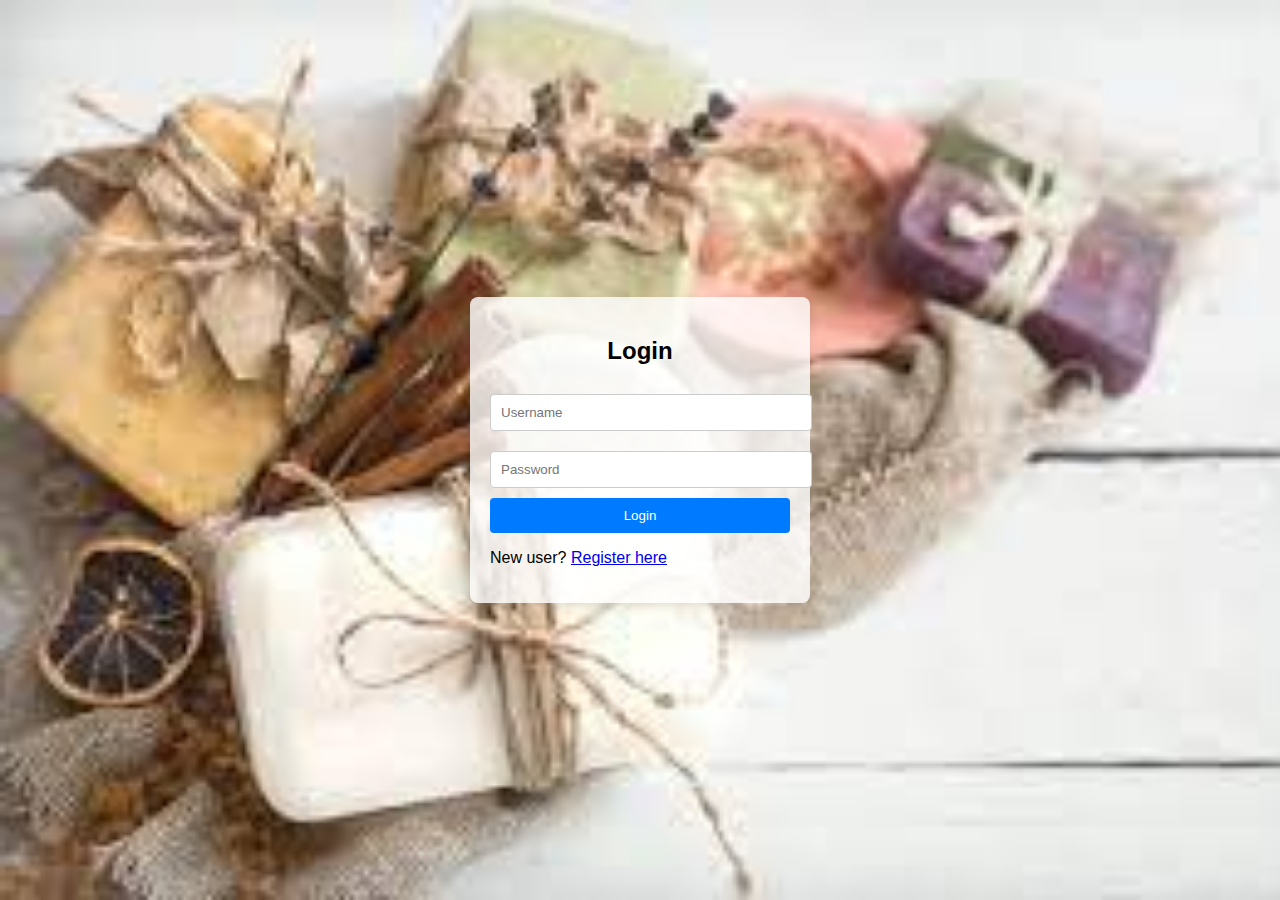
<file: index.html>
<!DOCTYPE html>
<html lang="en">
<head>
    <meta charset="UTF-8">
    <meta name="viewport" content="width=device-width, initial-scale=1.0">
    <title>eCommerce - Login</title>
    <link rel="stylesheet" href="index.css">
</head>
<body>
    <div class="login-container">
        <h2>Login</h2>
        <form action="javascript:void(0);" method="post" id="loginForm">
            <input type="text" id="username" name="username" placeholder="Username" required>
            <input type="password" id="password" name="password" placeholder="Password" required>
            <button type="submit">Login</button>
        </form>
        <p>New user? <a href="register.html">Register here</a></p>
    </div>

    <script>
        document.getElementById('loginForm').onsubmit = function(e) {
            e.preventDefault(); // Prevent normal form submission

            const username = document.getElementById('username').value;
            const password = document.getElementById('password').value;

            // Predefined usernames and passwords
            const validCredentials = {
                "priya": "priya@123",
                "loki": "loki@123",
                "tamil": "tamil@123"
            };

            // Check if the username exists and if the password is correct
            if (validCredentials[username] && validCredentials[username] === password) {
                // Redirect to user dashboard if the login is successful
                // Store username in local storage for access in dashboard
                localStorage.setItem('username', username);
                window.location.href = 'user_dashboard.html'; // Redirect to user dashboard
            } else {
                alert("Invalid username or password. Please register if you don't have an account.");
            }
        };
    </script>
</body>
</html>
</file>
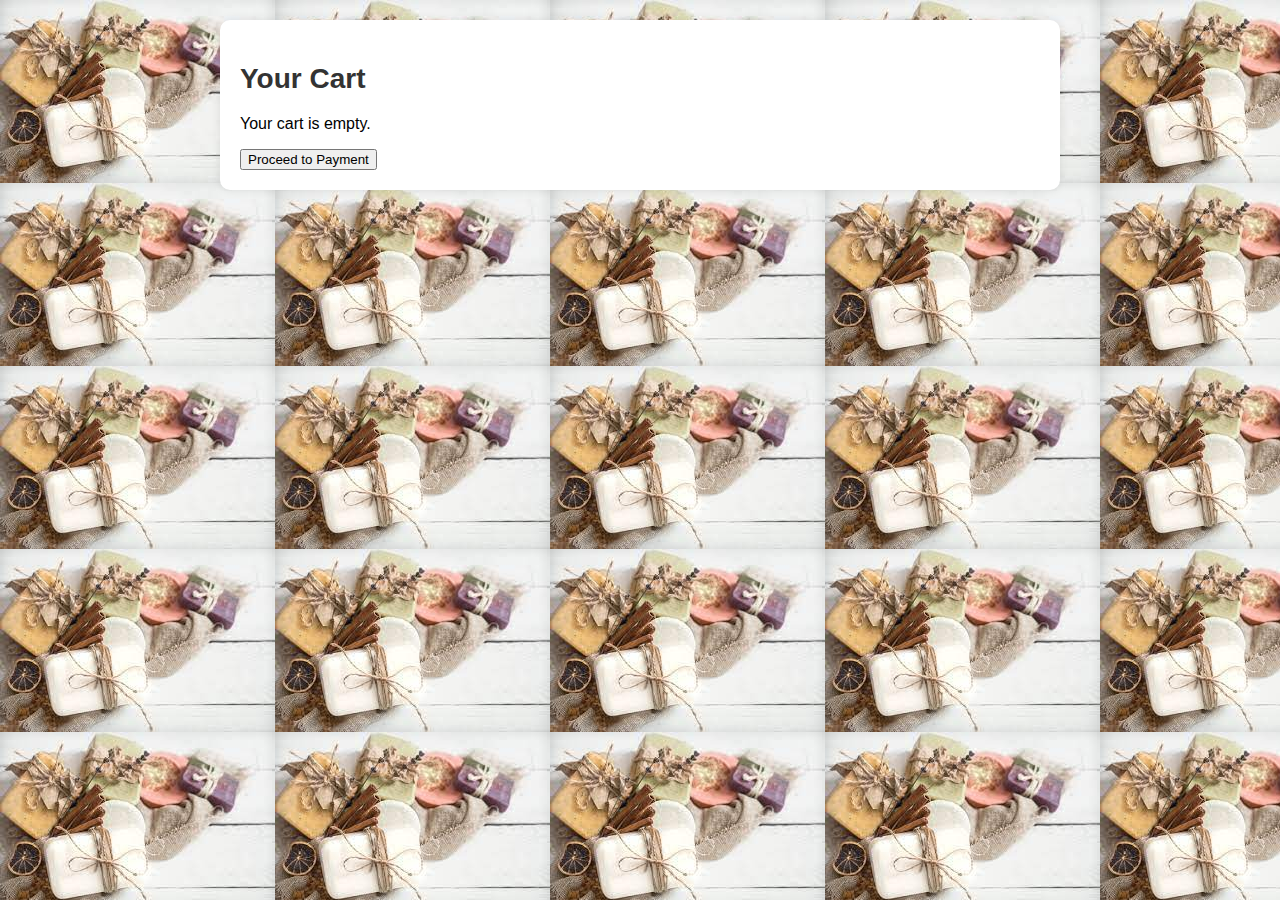
<file: cart.html>
<!DOCTYPE html>
<html lang="en">
<head>
    <meta charset="UTF-8">
    <meta name="viewport" content="width=device-width, initial-scale=1.0">
    <title>eCommerce - Cart</title>
    <link rel="stylesheet" href="cart.css">
</head>
<body>
    <div class="cart-container">
        <h2>Your Cart</h2>
        <div id="cart-items-container">
            <!-- Cart items will be dynamically added here -->
        </div>
        <button onclick="proceedToPayment()">Proceed to Payment</button>
    </div>

    <script>
        function displayCartItems() {
            const cartItems = JSON.parse(localStorage.getItem("cart")) || [];
            const container = document.getElementById("cart-items-container");
            container.innerHTML = ""; // Clear previous items

            if (cartItems.length === 0) {
                container.innerHTML = "<p>Your cart is empty.</p>";
            } else {
                cartItems.forEach((item, index) => {
                    const itemDiv = document.createElement("div");
                    itemDiv.className = "cart-item";
                    itemDiv.innerHTML = `
                        <h4>${item.name}</h4>
                        <p>Price: ₹${item.price}</p>
                        <button onclick="removeFromCart(${index})">Remove</button>
                    `;
                    container.appendChild(itemDiv);
                });
            }
        }

        function removeFromCart(index) {
            const cartItems = JSON.parse(localStorage.getItem("cart")) || [];
            cartItems.splice(index, 1); // Remove item at the specified index
            localStorage.setItem("cart", JSON.stringify(cartItems)); // Update local storage
            displayCartItems(); // Refresh the cart display
        }

        function proceedToPayment() {
            alert("Proceeding to payment...");
            // Redirect to payment page
            window.location.href = "payment.html"; // Create this payment page separately
        }

        // Display cart items when the page loads
        window.onload = displayCartItems;
    </script>
</body>
</html>
</file>
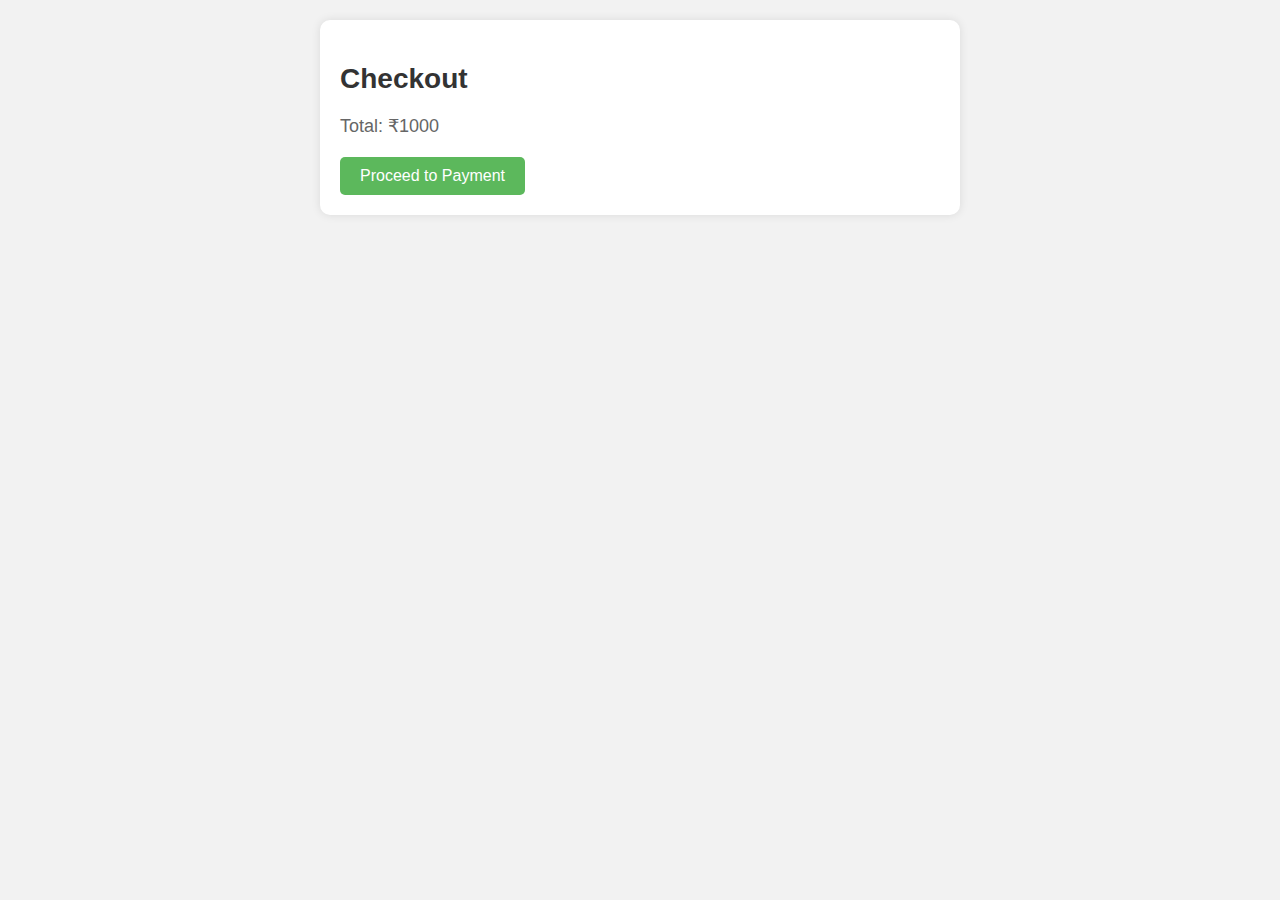
<file: checkout.html>
<!DOCTYPE html>
<html lang="en">
<head>
    <meta charset="UTF-8">
    <meta name="viewport" content="width=device-width, initial-scale=1.0">
    <title>eCommerce - Checkout</title>
    <link rel="stylesheet" href="checkout.css">
</head>
<body>
    <div class="checkout-container">
        <h2>Checkout</h2>
        <p>Total: ₹1000</p>
        <button>Proceed to Payment</button>
    </div>
</body>
</html>
</file>
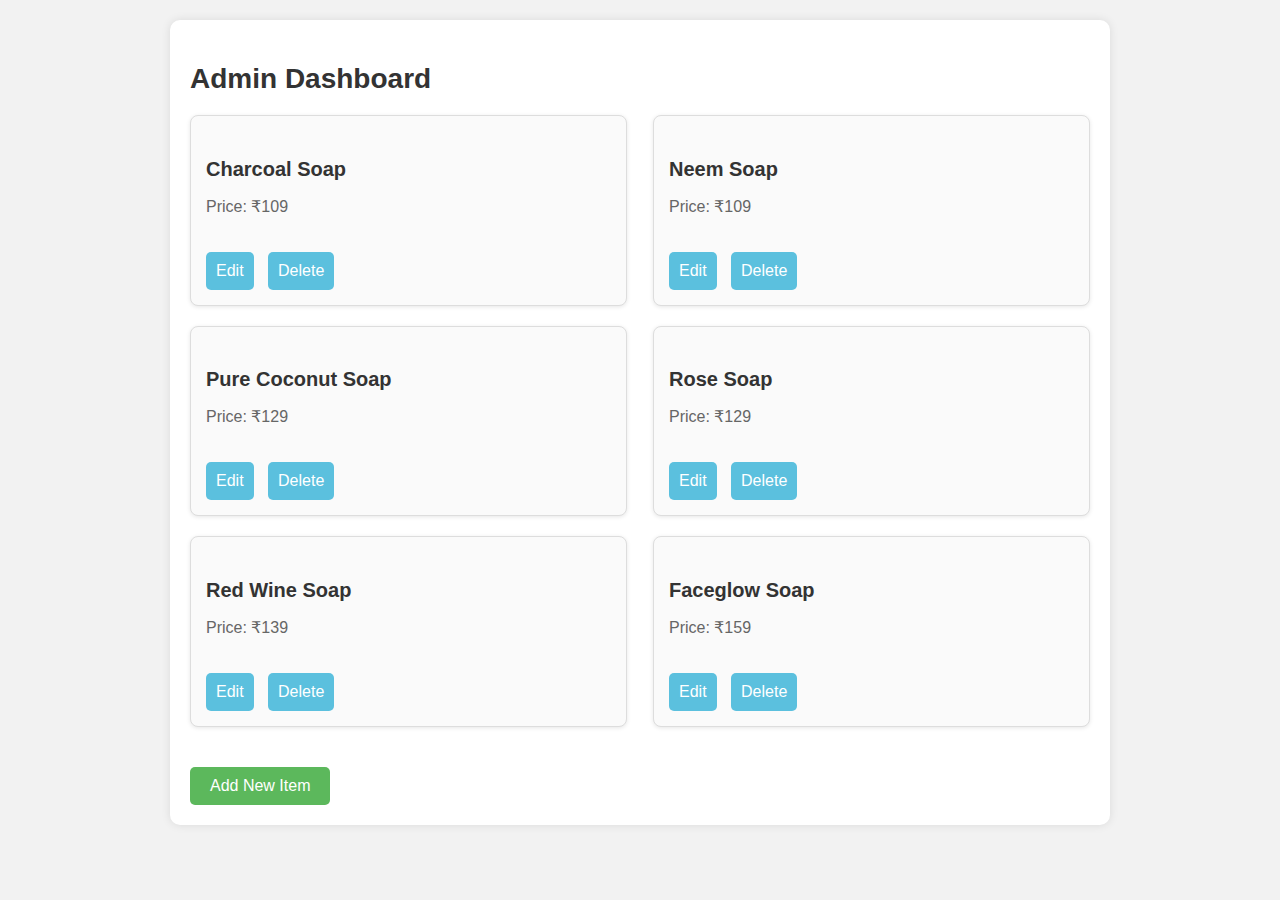
<file: dashboard.html>
<!DOCTYPE html>
<html lang="en">
<head>
    <meta charset="UTF-8">
    <meta name="viewport" content="width=device-width, initial-scale=1.0">
    <title>eCommerce - Admin Dashboard</title>
    <link rel="stylesheet" href="dashboard.css">
</head>
<body>
    <div class="dashboard-container">
        <h2>Admin Dashboard</h2>
        <div class="items-container">
            <div class="item">
                <h4>Charcoal Soap</h4>
                <p>Price: ₹109</p>
                <button>Edit</button>
                <button>Delete</button>
            </div>
            <div class="item">
                <h4>Neem Soap</h4>
                <p>Price: ₹109</p>
                <button>Edit</button>
                <button>Delete</button>
            </div>
            <div class="item">
                <h4>Pure Coconut Soap</h4>
                <p>Price: ₹129</p>
                <button>Edit</button>
                <button>Delete</button>
            </div>
            <div class="item">
                <h4>Rose Soap</h4>
                <p>Price: ₹129</p>
                <button>Edit</button>
                <button>Delete</button>
            </div>
            <div class="item">
                <h4>Red Wine Soap</h4>
                <p>Price: ₹139</p>
                <button>Edit</button>
                <button>Delete</button>
            </div>
            <div class="item">
                <h4>Faceglow Soap</h4>
                <p>Price: ₹159</p>
                <button>Edit</button>
                <button>Delete</button>
            </div>
        </div>
        <button>Add New Item</button>
    </div>
</body>
</html>
</file>
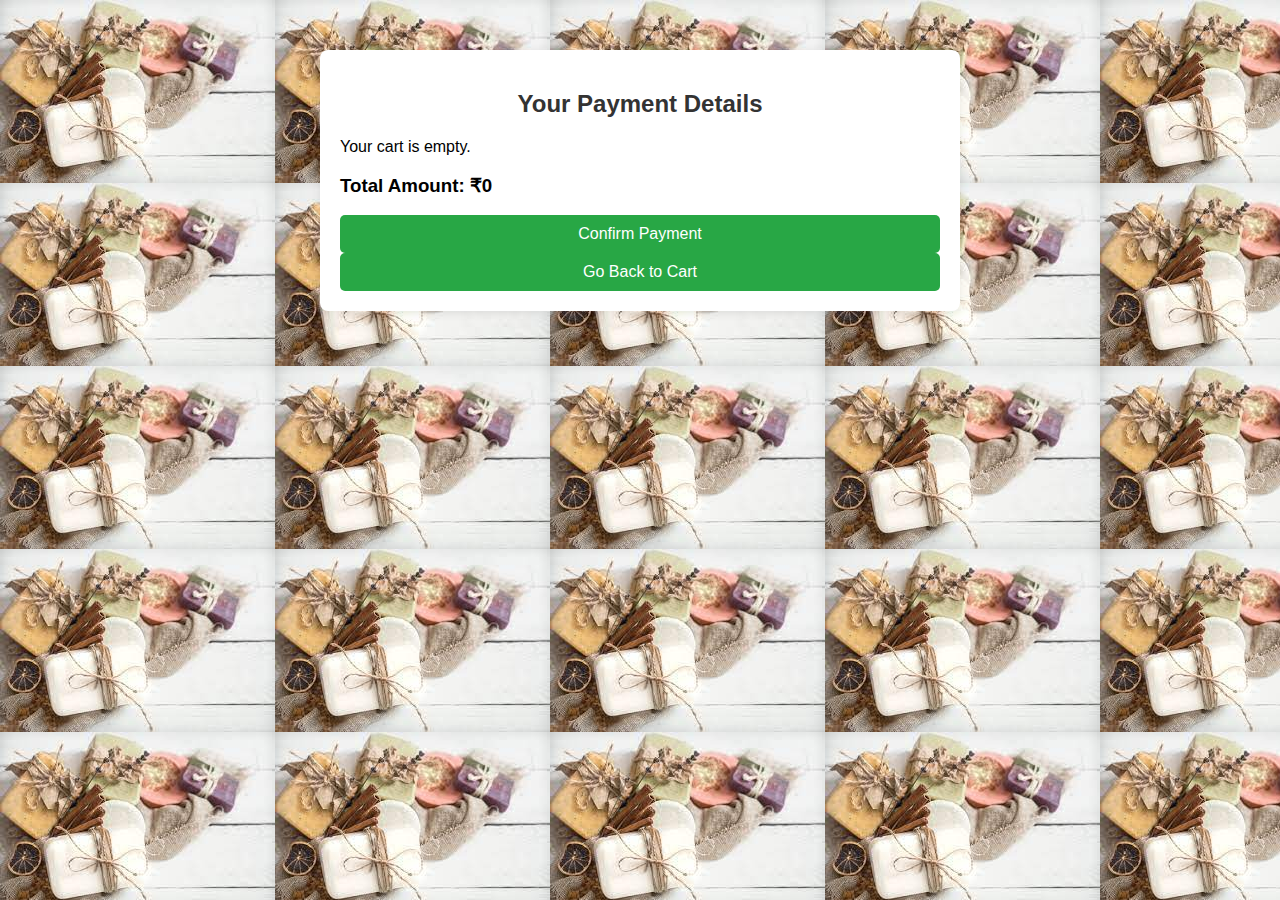
<file: payment.html>
<!DOCTYPE html>
<html lang="en">
<head>
    <meta charset="UTF-8">
    <meta name="viewport" content="width=device-width, initial-scale=1.0">
    <title>eCommerce - Payment</title>
    <link rel="stylesheet" href="payment.css">
</head>
<body>
    <div class="payment-container">
        <h2>Your Payment Details</h2>
        <div id="cart-items-container">
            <!-- Cart items will be dynamically added here -->
        </div>
        <div id="total-container">
            <h3>Total Amount: ₹<span id="total-amount">0</span></h3>
        </div>
        <button onclick="confirmPayment()">Confirm Payment</button>
        <button onclick="window.location.href='cart.html'">Go Back to Cart</button>
    </div>

    <script>
        function displayCartItems() {
            const cartItems = JSON.parse(localStorage.getItem("cart")) || [];
            const container = document.getElementById("cart-items-container");
            const totalAmount = document.getElementById("total-amount");
            container.innerHTML = ""; // Clear previous items
            let total = 0; // Initialize total amount

            if (cartItems.length === 0) {
                container.innerHTML = "<p>Your cart is empty.</p>";
            } else {
                cartItems.forEach((item, index) => {
                    const itemDiv = document.createElement("div");
                    itemDiv.className = "cart-item";
                    itemDiv.innerHTML = `
                        <h4>${item.name}</h4>
                        <p>Price: ₹${item.price}</p>
                        <button onclick="removeFromCart(${index})">Remove</button>
                    `;
                    container.appendChild(itemDiv);
                    total += item.price; // Add item price to total
                });
            }

            totalAmount.innerText = total; // Update total amount displayed
        }

        function removeFromCart(index) {
            const cartItems = JSON.parse(localStorage.getItem("cart")) || [];
            cartItems.splice(index, 1); // Remove item at the specified index
            localStorage.setItem("cart", JSON.stringify(cartItems)); // Update local storage
            displayCartItems(); // Refresh the cart display
        }

        function confirmPayment() {
            alert("Payment has been confirmed! Thank you for your purchase.");
            localStorage.removeItem("cart"); // Clear the cart after payment
            window.location.href = "thank_you.html"; // Redirect to a thank you page or homepage
        }

        // Display cart items when the page loads
        window.onload = displayCartItems;
    </script>
</body>
</html>
</file>
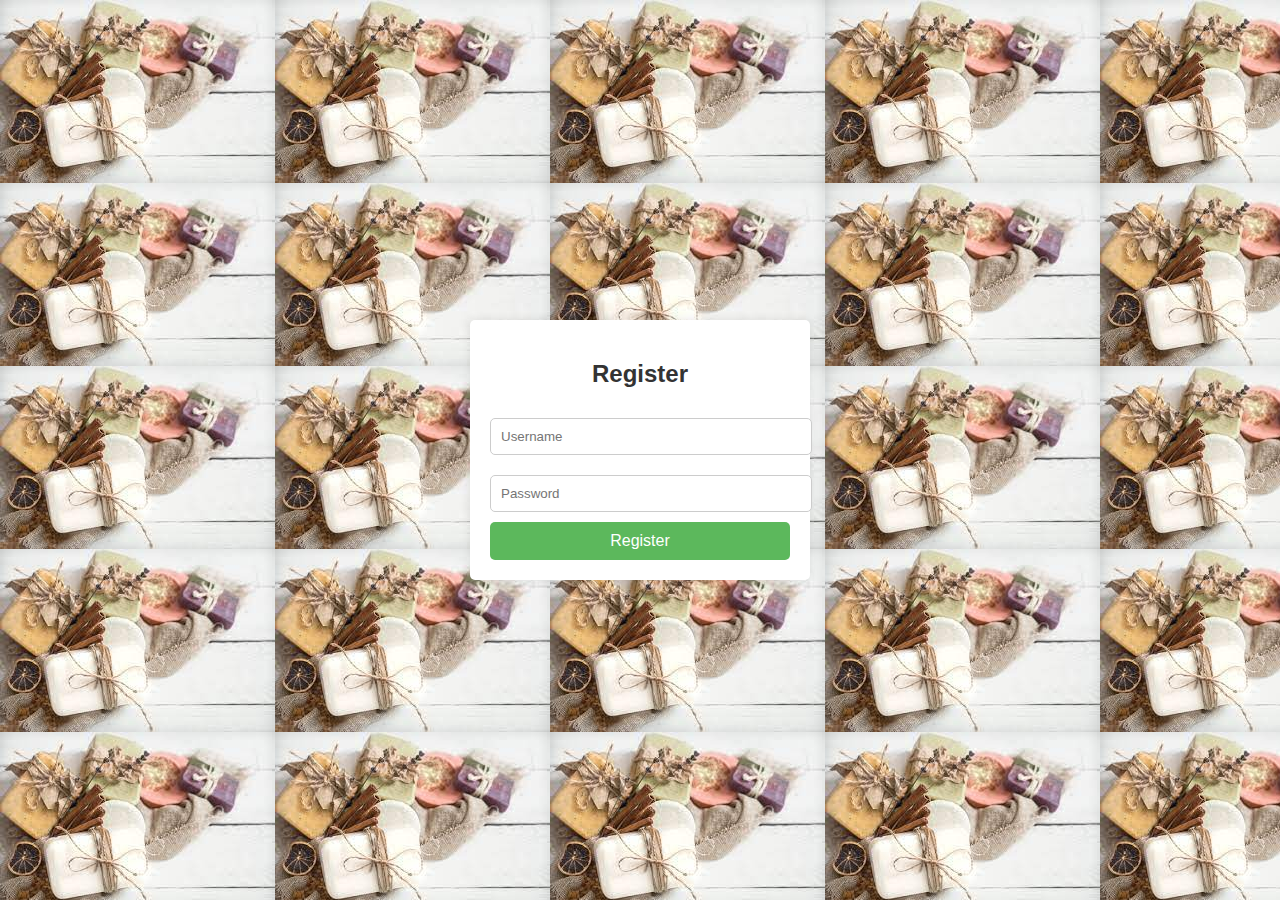
<file: register.html>
<!DOCTYPE html>
<html lang="en">
<head>
    <meta charset="UTF-8">
    <meta name="viewport" content="width=device-width, initial-scale=1.0">
    <title>eCommerce - Register</title>
    <link rel="stylesheet" href="register.css">
</head>
<body>
    <div class="register-container">
        <h2>Register</h2>
        <form action="index.html" method="post" id="registerForm">
            <input type="text" id="reg-username" name="username" placeholder="Username" required>
            <input type="password" id="reg-password" name="password" placeholder="Password" required>
            <button type="submit">Register</button>
        </form>
    </div>

    <script>
        document.getElementById('registerForm').onsubmit = function(e) {
            e.preventDefault();
            alert("Registration successful! Please login.");
            window.location.href = 'index.html';  // Redirect to login after registration
        };
    </script>
</body>
</html>
</file>
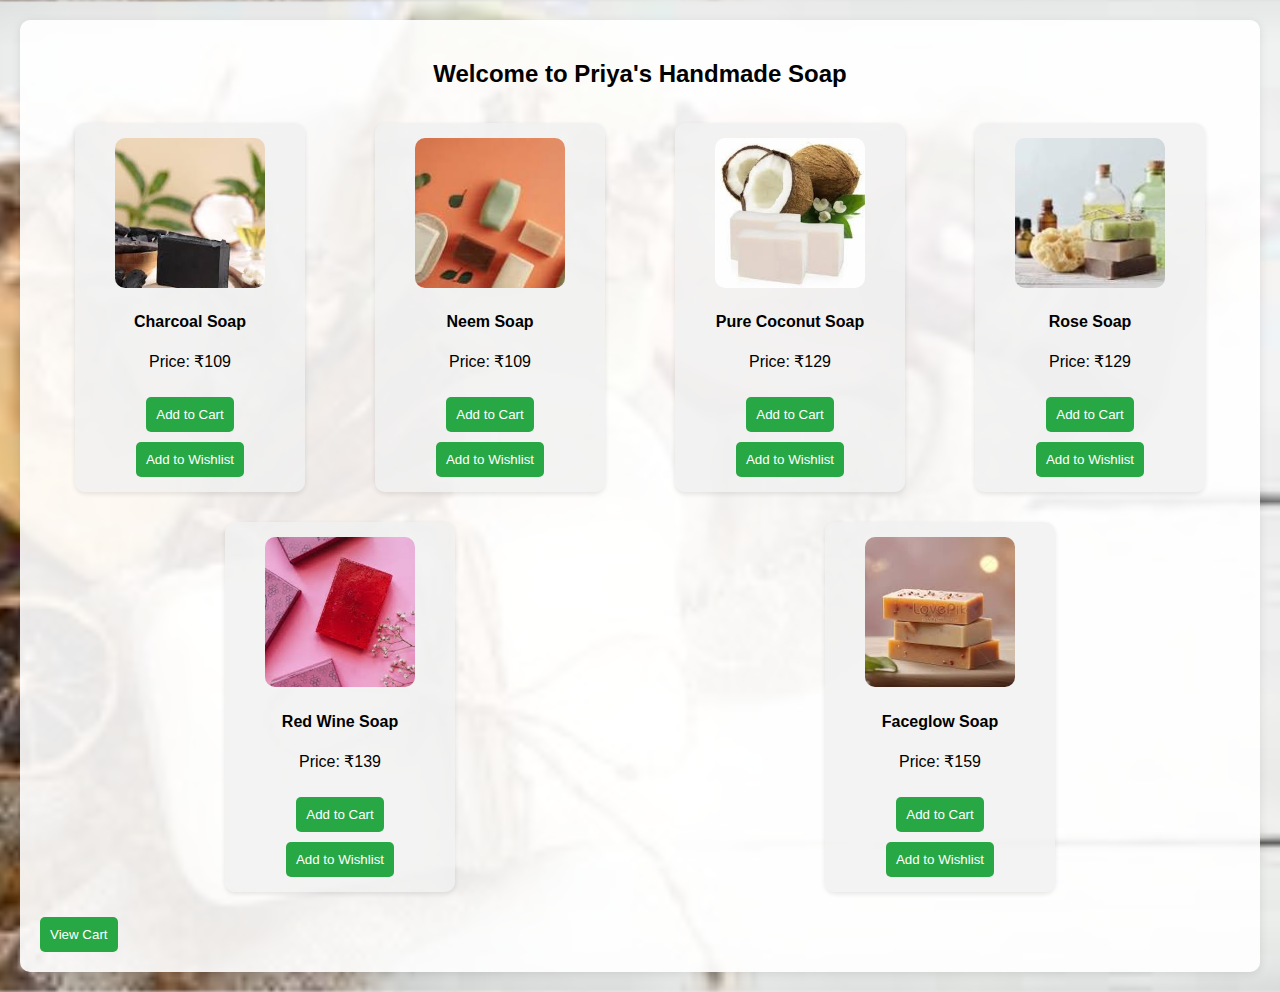
<file: user_dashboard.html>
<!DOCTYPE html>
<html lang="en">
<head>
    <meta charset="UTF-8">
    <meta name="viewport" content="width=device-width, initial-scale=1.0">
    <title>eCommerce - User Dashboard</title>
    <link rel="stylesheet" href="user_dashboard.css">
</head>
<body>
    <div class="user-dashboard-container">
        <h2>Welcome to Priya's Handmade Soap</h2>
        <div class="items-container">
            <div class="item">
                <img src="charcoal.jpg" alt="Charcoal Soap" class="item-image">
                <h4>Charcoal Soap</h4>
                <p>Price: ₹109</p>
                <button onclick="addToCart('Charcoal Soap', 109)">Add to Cart</button>
                <button onclick="addToWishlist('Charcoal Soap')">Add to Wishlist</button>
            </div>
            <div class="item">
                <img src="neem.jpg" alt="Neem Soap" class="item-image">
                <h4>Neem Soap</h4>
                <p>Price: ₹109</p>
                <button onclick="addToCart('Neem Soap', 109)">Add to Cart</button>
                <button onclick="addToWishlist('Neem Soap')">Add to Wishlist</button>
            </div>
            <div class="item">
                <img src="coconut.jpg" alt="Pure Coconut Soap" class="item-image">
                <h4>Pure Coconut Soap</h4>
                <p>Price: ₹129</p>
                <button onclick="addToCart('Pure Coconut Soap', 129)">Add to Cart</button>
                <button onclick="addToWishlist('Pure Coconut Soap')">Add to Wishlist</button>
            </div>
            <div class="item">
                <img src="soap.jpg" alt="Rose Soap" class="item-image">
                <h4>Rose Soap</h4>
                <p>Price: ₹129</p>
                <button onclick="addToCart('Rose Soap', 129)">Add to Cart</button>
                <button onclick="addToWishlist('Rose Soap')">Add to Wishlist</button>
            </div>
            <div class="item">
                <img src="redwine.jpg" alt="Red Wine Soap" class="item-image">
                <h4>Red Wine Soap</h4>
                <p>Price: ₹139</p>
                <button onclick="addToCart('Red Wine Soap', 139)">Add to Cart</button>
                <button onclick="addToWishlist('Red Wine Soap')">Add to Wishlist</button>
            </div>
            <div class="item">
                <img src="soap2.jpg" alt="Faceglow Soap" class="item-image">
                <h4>Faceglow Soap</h4>
                <p>Price: ₹159</p>
                <button onclick="addToCart('Faceglow Soap', 159)">Add to Cart</button>
                <button onclick="addToWishlist('Faceglow Soap')">Add to Wishlist</button>
            </div>
        </div>
        <button onclick="proceedToCart()">View Cart</button>
    </div>

    <script>
        function addToCart(item, price) {
            const cartItems = JSON.parse(localStorage.getItem("cart")) || [];
            const existingItem = cartItems.find(cartItem => cartItem.name === item);
            if (existingItem) {
                alert(item + " is already in the cart.");
            } else {
                cartItems.push({ name: item, price: price });
                localStorage.setItem("cart", JSON.stringify(cartItems)); // Store cart in local storage
                alert(item + " added to cart!");
            }
        }

        function proceedToCart() {
            window.location.href = 'cart.html'; // Redirect to cart page
        }

        function addToWishlist(item) {
            alert(item + " added to wishlist!");
            // Implement wishlist functionality if needed
        }
    </script>
</body>
</html>
</file>
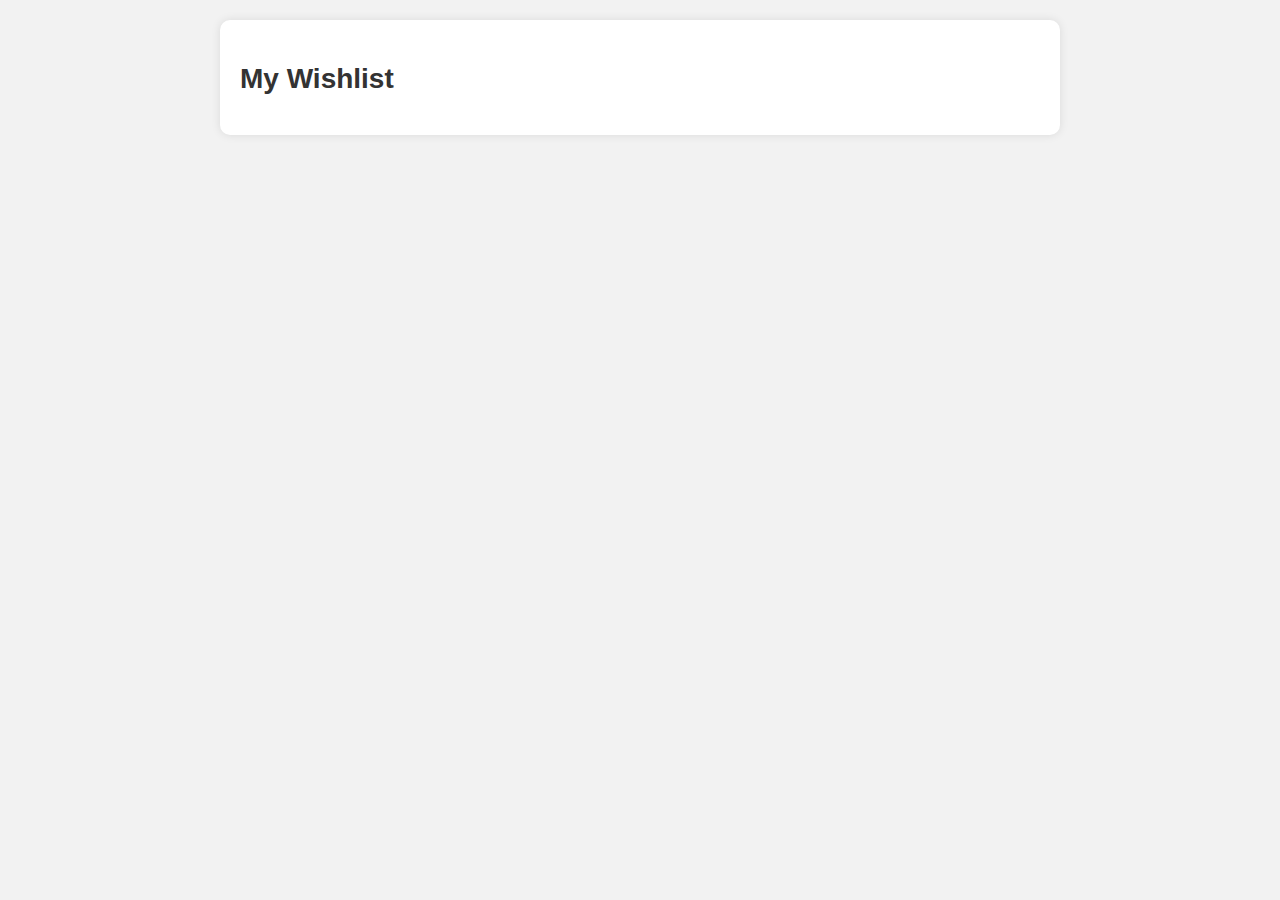
<file: wishlist.html>
<!DOCTYPE html>
<html lang="en">
<head>
    <meta charset="UTF-8">
    <meta name="viewport" content="width=device-width, initial-scale=1.0">
    <title>eCommerce - Wishlist</title>
    <link rel="stylesheet" href="wishlist.css">
</head>
<body>
    <div class="wishlist-container">
        <h2>My Wishlist</h2>
        <!-- Add wishlist items here -->
    </div>
</body>
</html>
</file>
<file: index.css>
body {
    background-image: url('bg1.jpg'); /* Add your background image */
    background-size: cover;
    display: flex;
    justify-content: center;
    align-items: center;
    height: 100vh;
    margin: 0;
    font-family: Arial, sans-serif;
}

.login-container {
    background-color: rgba(255, 255, 255, 0.8);
    padding: 20px;
    border-radius: 8px;
    box-shadow: 0 4px 10px rgba(0, 0, 0, 0.1);
    width: 300px;
}

h2 {
    text-align: center;
}

input {
    width: 100%;
    padding: 10px;
    margin: 10px 0;
    border: 1px solid #ccc;
    border-radius: 4px;
}

button {
    width: 100%;
    padding: 10px;
    background-color: #007BFF;
    color: white;
    border: none;
    border-radius: 4px;
    cursor: pointer;
}

button:hover {
    background-color: #0056b3;
}
</file>
<file: cart.css>
body {
  background-image: url('bg1.jpg'); /* Add your background image */
    font-family: Arial, sans-serif;
    background-color: #f2f2f2;
    margin: 0;
    padding: 20px;
}

.cart-container {
    max-width: 800px;
    margin: 0 auto;
    background-color: white;
    padding: 20px;
    border-radius: 10px;
    box-shadow: 0 0 10px rgba(0, 0, 0, 0.1);
}

.cart-container h2 {
    font-size: 28px;
    margin-bottom: 20px;
    color: #333;
}

.cart-item {

    background-color: #fafafa;
    padding: 15px;
    margin-bottom: 20px;
    border: 1px solid #ddd;
    border-radius: 8px;
    box-shadow: 0 1px 4px rgba(0, 0, 0, 0.1);
}

.cart-item h4 {
    font-size: 20px;
    color: #333;
    margin-bottom: 10px;
}

.cart-item p {
    font-size: 16px;
    color: #666;
    margin-bottom: 10px;
}

.cart-item button {
    padding: 10px;
    background-color: #d9534f;
    color: white;
    border: none;
    border-radius: 5px;
    cursor: pointer;
}

.cart-item button:hover {
    background-color: #c9302c;
}
</file>
<file: checkout.css>
body {
    font-family: Arial, sans-serif;
    background-color: #f2f2f2;
    margin: 0;
    padding: 20px;
}

.checkout-container {
    max-width: 600px;
    margin: 0 auto;
    background-color: white;
    padding: 20px;
    border-radius: 10px;
    box-shadow: 0 0 10px rgba(0, 0, 0, 0.1);
}

.checkout-container h2 {
    font-size: 28px;
    margin-bottom: 20px;
    color: #333;
}

.checkout-container p {
    font-size: 18px;
    color: #666;
    margin-bottom: 20px;
}

.checkout-container button {
    padding: 10px 20px;
    background-color: #5cb85c;
    color: white;
    border: none;
    cursor: pointer;
    border-radius: 5px;
    font-size: 16px;
}

.checkout-container button:hover {
    background-color: #4cae4c;
}
</file>
<file: dashboard.css>
body {
    font-family: Arial, sans-serif;
    background-color: #f2f2f2;
    margin: 0;
    padding: 20px;
}

.dashboard-container {
    max-width: 900px;
    margin: 0 auto;
    background-color: #fff;
    padding: 20px;
    border-radius: 10px;
    box-shadow: 0 0 10px rgba(0, 0, 0, 0.1);
}

.dashboard-container h2 {
    font-size: 28px;
    margin-bottom: 20px;
    color: #333;
}

.items-container {
    display: flex;
    flex-wrap: wrap;
    justify-content: space-between;
}

.item {
    background-color: #fafafa;
    padding: 15px;
    margin-bottom: 20px;
    border: 1px solid #ddd;
    border-radius: 8px;
    width: 45%;
    box-shadow: 0 1px 4px rgba(0, 0, 0, 0.1);
}

.item h4 {
    font-size: 20px;
    color: #333;
    margin-bottom: 10px;
}

.item p {
    font-size: 16px;
    color: #666;
}

.item button {
    padding: 10px;
    margin-right: 10px;
    background-color: #5bc0de;
    color: white;
    border: none;
    border-radius: 5px;
    cursor: pointer;
}

.item button:hover {
    background-color: #31b0d5;
}

button {
    padding: 10px 20px;
    background-color: #5cb85c;
    color: white;
    border: none;
    cursor: pointer;
    border-radius: 5px;
    font-size: 16px;
    margin-top: 20px;
}

button:hover {
    background-color: #4cae4c;
}
</file>
<file: payment.css>
body {
  background-image: url('bg1.jpg'); /* Add your background image */
    font-family: Arial, sans-serif;
    margin: 0;
    padding: 0;
    background-color: #f4f4f4;
}

.payment-container {
    max-width: 600px;
    margin: 50px auto;
    padding: 20px;
    background-color: white;
    border-radius: 8px;
    box-shadow: 0 2px 10px rgba(0, 0, 0, 0.1);
}

h2 {
    text-align: center;
    color: #333;
}

.form-group {
    margin-bottom: 15px;
}

label {
    display: block;
    margin-bottom: 5px;
    font-weight: bold;
    color: #555;
}

input[type="text"], select {
    width: 100%;
    padding: 10px;
    border: 1px solid #ccc;
    border-radius: 5px;
    font-size: 16px;
}

input[type="text"][readonly] {
    background-color: #e9ecef;
}

button {
    display: block;
    width: 100%;
    padding: 10px;
    background-color: #28a745;
    color: white;
    border: none;
    border-radius: 5px;
    cursor: pointer;
    transition: background-color 0.3s;
    font-size: 16px;
}

button:hover {
    background-color: #218838;
}

button:active {
    background-color: #1e7e34;
}
</file>
<file: register.css>
body {
 background-image: url('bg1.jpg'); /* Add your background image */

    font-family: Arial, sans-serif;
    background-color: #f2f2f2;
    display: flex;
    justify-content: center;
    align-items: center;
    height: 100vh;
    margin: 0;
}

.register-container {
    background-color: white;
    padding: 20px;
    border-radius: 5px;
    box-shadow: 0 0 10px rgba(0, 0, 0, 0.1);
    text-align: center;
    width: 300px;
}

.register-container h2 {
    margin-bottom: 20px;
    font-size: 24px;
    color: #333;
}

.register-container input {
    width: 100%;
    padding: 10px;
    margin: 10px 0;
    border: 1px solid #ccc;
    border-radius: 5px;
}

.register-container button {
    padding: 10px 15px;
    background-color: #5cb85c;
    color: white;
    border: none;
    cursor: pointer;
    width: 100%;
    border-radius: 5px;
    font-size: 16px;
}

.register-container button:hover {
    background-color: #4cae4c;
}
</file>
<file: user_dashboard.css>
body {
    font-family: Arial, sans-serif;
    background-image: url('bg1.jpg'); /* Background image for the entire page */
    background-size: cover;
    background-position: center;
    margin: 0;
    padding: 20px;
}

.user-dashboard-container {
    background-color: rgba(255, 255, 255, 0.9); /* Slightly transparent background for the container */
    border-radius: 10px;
    padding: 20px;
    box-shadow: 0 2px 10px rgba(0, 0, 0, 0.1);
    max-width: 1200px;
    margin: auto;
}

h2 {
    text-align: center;
}

.items-container {
    display: flex;
    flex-wrap: wrap;
    justify-content: space-around;
}

.item {
    background-color: rgba(240, 240, 240, 0.8);
    margin: 15px;
    padding: 15px;
    border-radius: 10px;
    text-align: center;
    width: 200px; /* Fixed width for each item */
    box-shadow: 0 2px 5px rgba(0, 0, 0, 0.1);
}

.item-image {
    width: 150px; /* Fixed width for the image */
    height: 150px; /* Fixed height for the image */
    object-fit: cover; /* Ensures the image covers the area while maintaining aspect ratio */
    border-radius: 10px;
}

button {
    margin-top: 10px;
    padding: 10px;
    border: none;
    background-color: #28a745;
    color: white;
    border-radius: 5px;
    cursor: pointer;
}

button:hover {
    background-color: #218838;
}
</file>
<file: wishlist.css>
body {
    font-family: Arial, sans-serif;
    background-color: #f2f2f2;
    margin: 0;
    padding: 20px;
}

.wishlist-container {
    max-width: 800px;
    margin: 0 auto;
    background-color: white;
    padding: 20px;
    border-radius: 10px;
    box-shadow: 0 0 10px rgba(0, 0, 0, 0.1);
}

.wishlist-container h2 {
    font-size: 28px;
    margin-bottom: 20px;
    color: #333;
}

.wishlist-container .wishlist-item {
    background-color: #fafafa;
    padding: 15px;
    margin-bottom: 20px;
    border: 1px solid #ddd;
    border-radius: 8px;
    box-shadow: 0 1px 4px rgba(0, 0, 0, 0.1);
}

.wishlist-item h4 {
    font-size: 20px;
    color: #333;
    margin-bottom: 10px;
}

.wishlist-item button {
    padding: 10px;
    background-color: #d9534f;
    color: white;
    border: none;
    border-radius: 5px;
    cursor: pointer;
}

.wishlist-item button:hover {
    background-color: #c9302c;
}
</file>
